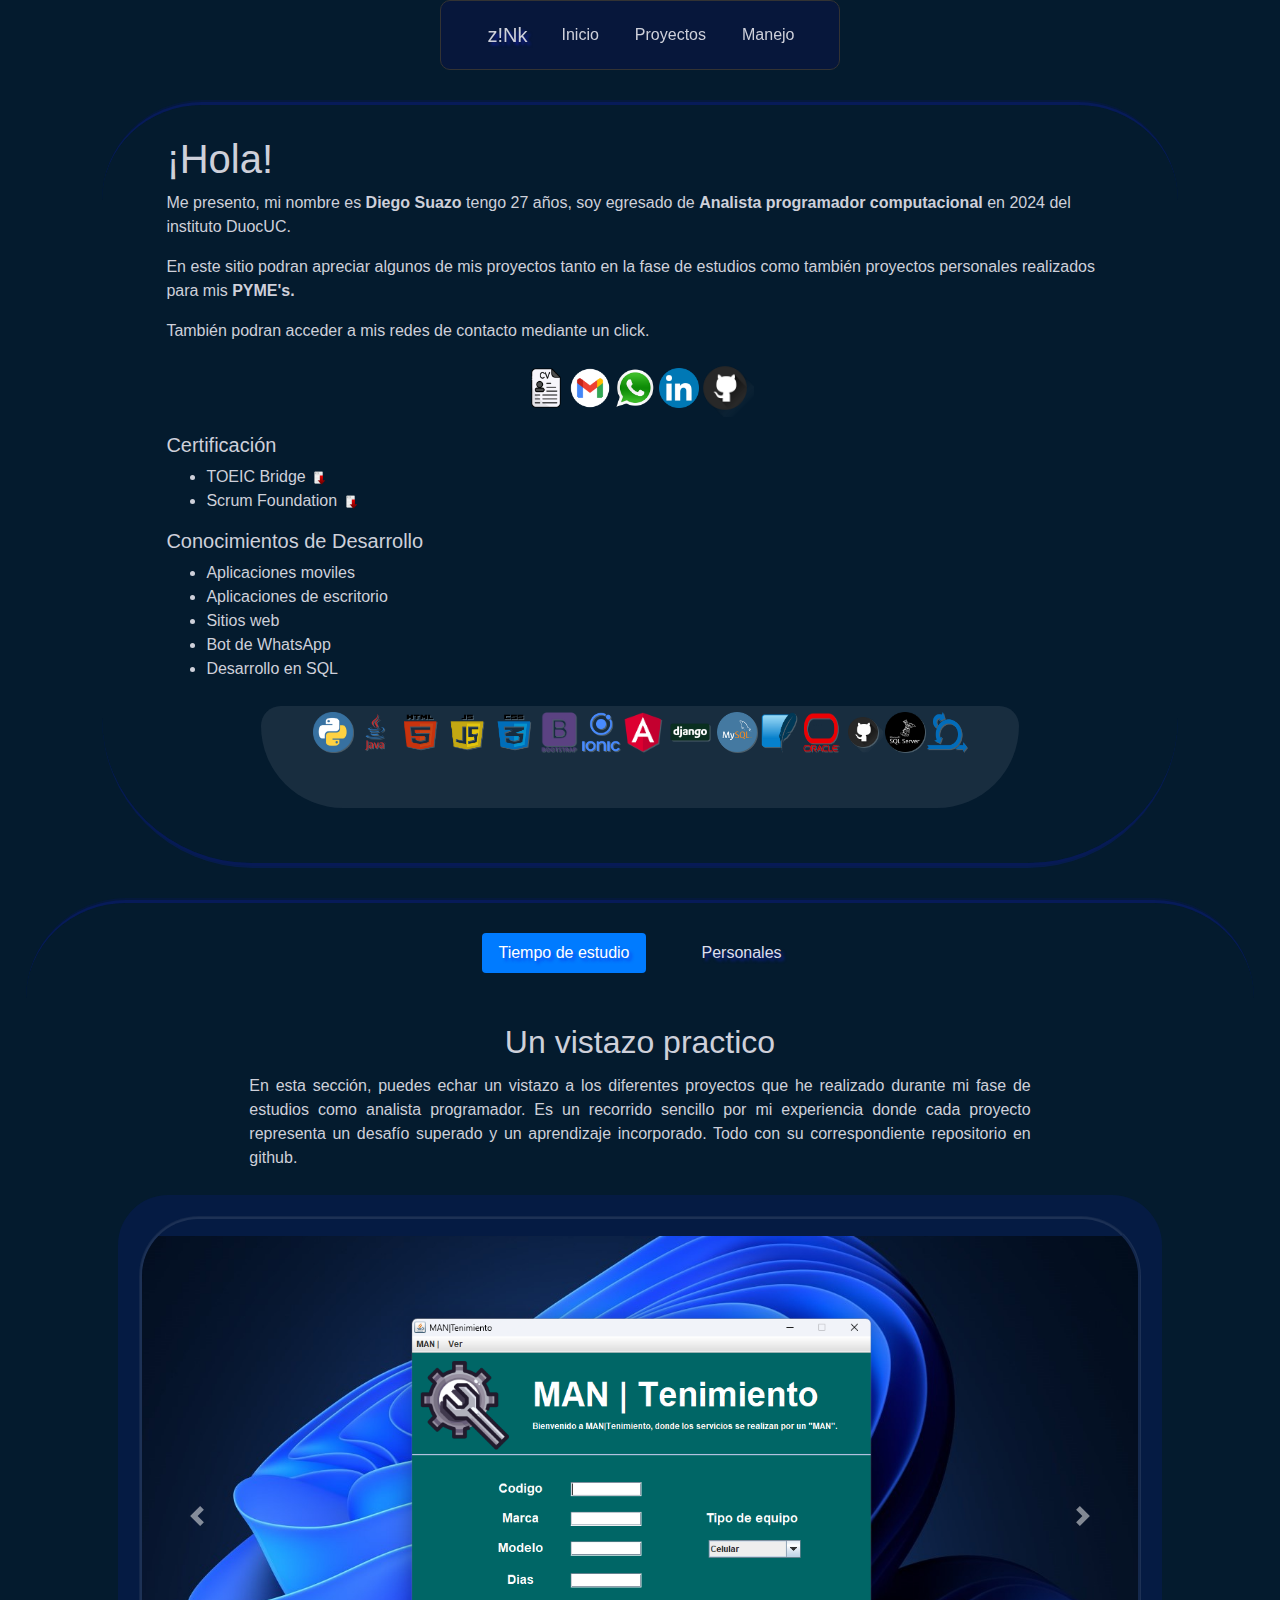
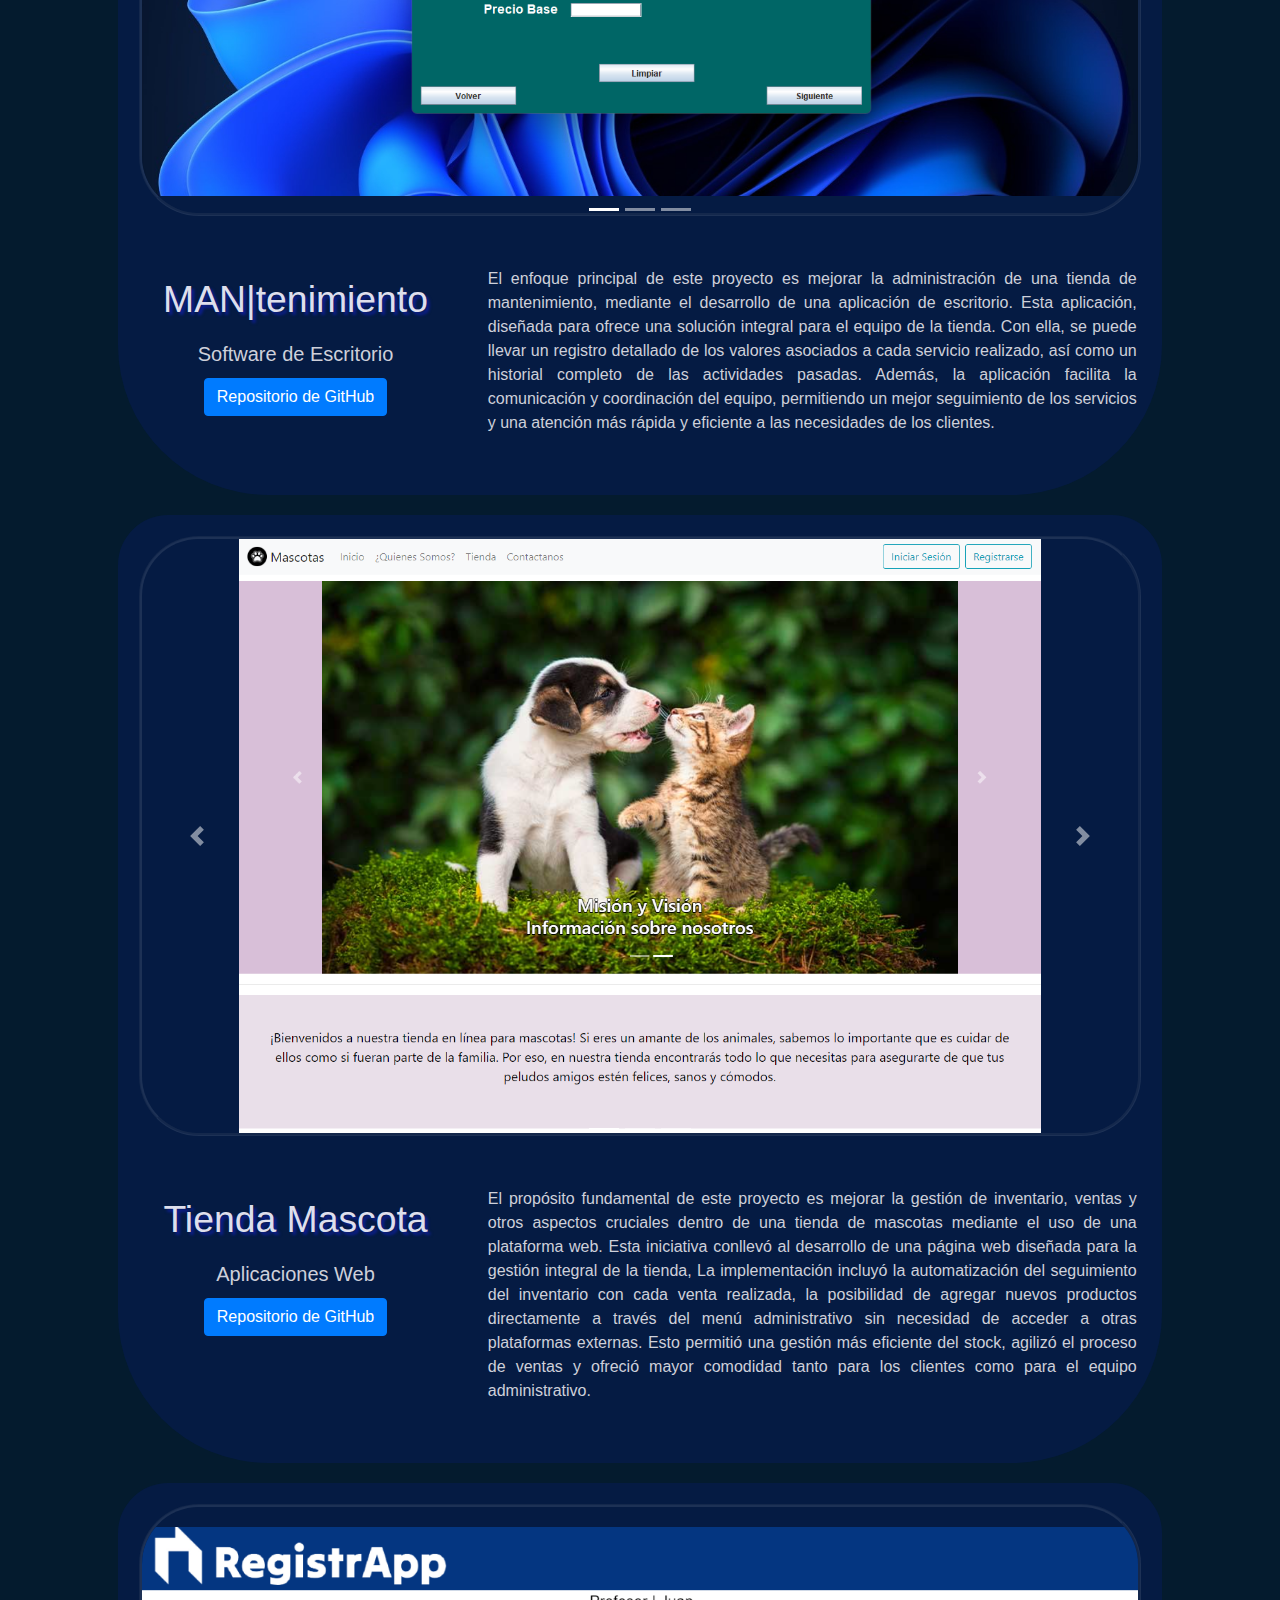
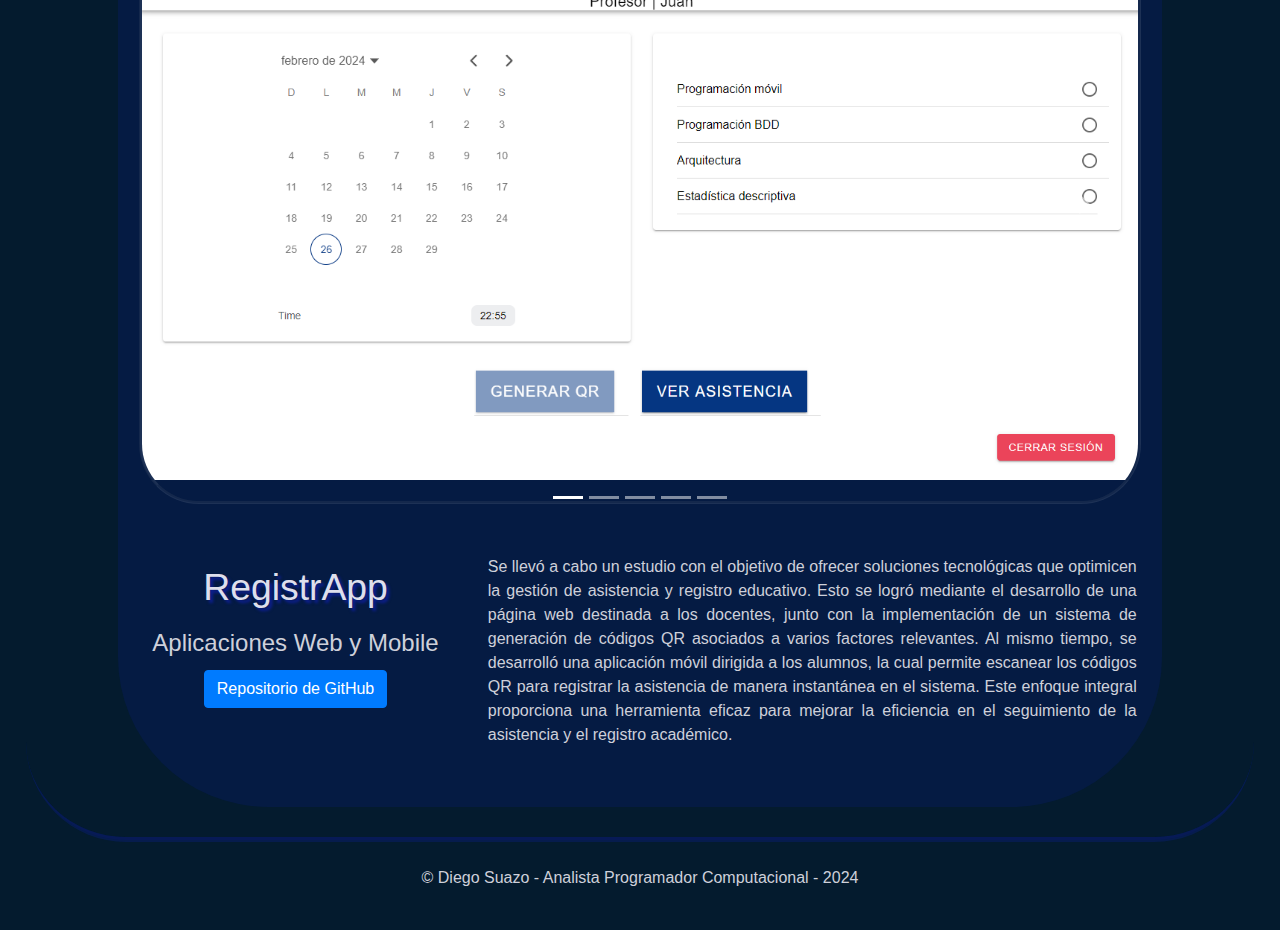
<file: index.html>
<!DOCTYPE html>
<html lang="en">
<head>
    <link rel="stylesheet" type="text/css" href="css/estilo.css">
    <link rel="stylesheet" type="text/css" href="css/bootstrap.min.css">
    <meta charset="UTF-8">
    <meta name="viewport" content="width=device-width, initial-scale=1.0">
    
    <title>Analista programador computacional</title>
    
    <script src="https://code.jquery.com/jquery-3.2.1.slim.min.js" integrity="sha384-KJ3o2DKtIkvYIK3UENzmM7KCkRr/rE9/Qpg6aAZGJwFDMVNA/GpGFF93hXpG5KkN" crossorigin="anonymous"></script>
    <script src="https://cdn.jsdelivr.net/npm/popper.js@1.12.9/dist/umd/popper.min.js" integrity="sha384-ApNbgh9B+Y1QKtv3Rn7W3mgPxhU9K/ScQsAP7hUibX39j7fakFPskvXusvfa0b4Q" crossorigin="anonymous"></script>
    <script src="https://cdn.jsdelivr.net/npm/bootstrap@4.0.0/dist/js/bootstrap.min.js" integrity="sha384-JZR6Spejh4U02d8jOt6vLEHfe/JQGiRRSQQxSfFWpi1MquVdAyjUar5+76PVCmYl" crossorigin="anonymous"></script>
    
    <script src="js/funciones.js"></script>
</head>
<body>
    <div class="fondo">
        <div class="contenido">
            <!--Menú de navegación-->
            <nav class="navbar navbar-expand-lg sticky-top justify-content-center">
                <a class="navbar-brand titulo" onclick="reinicio()">z!Nk</a>  
                <ul class="nav">
                    <li class="nav-item">
                        <a class="nav-link" onclick="reinicio()">Inicio</a>
                    </li>
                    <li class="nav-item">
                        <a class="nav-link" onclick="reproyectos()">Proyectos</a>
                    </li>
                    <li class="nav-item">
                        <a class="nav-link" onclick="reexperiencia()">Manejo</a>
                    </li>
                </ul>            
            </nav>

            <!-- Presentación -->
            <div id="carta">
                <h1>¡Hola!</h1>
                <p> Me presento, mi nombre es <strong>Diego Suazo</strong> tengo 27 años, soy egresado de <strong>Analista programador computacional</strong> en 2024 del instituto DuocUC.</p>
                <p> En este sitio podran apreciar algunos de mis proyectos tanto en la fase de estudios como también proyectos personales realizados para mis <strong>PYME's.</strong> </p>
                <p> También podran acceder a mis redes de contacto mediante un click. </p>
                <div id="btncarta">
                    <a onclick="descargar(curriculum)" id="curriculum"><img src="img/cv.png" width="40px" height="40px"></a>
                    <a onclick="copiarEmail()" id="email"><img src="img/gmail.png" width="40px" height="40px"></a>
                    <a onclick="copiarNumero()" id="numero"><img src="img/whatsapp.png" width="40px" height="40px"></a>
                    <a href="https://www.linkedin.com/in/dsuazov97/" target="_blank"><img src="img/pngegg.png" width="40px" height="40px"></a>
                    <a href="https://github.com/dsuazov97" target="_blank"><img src="img/github.png" width="58px" height="58px" style="margin-left: -7px;"></a>
                    <p id="contacto"></p>
                </div>  
                <h5>Certificación</h5>
                <ul>
                    <li>TOEIC Bridge <a onclick="descargar(toeic)" id="toeic"><img src="img/downloadPDF.png" width="20px" height="20px"></a></li>
                    <li>Scrum Foundation <a onclick="descargar(scrum)" id="scrum"><img src="img/downloadPDF.png" width="20px" height="20px"></a></li>
                </ul>
                <h5 id="experiencia">Conocimientos de Desarrollo</h5> 
                <ul>
                    <li>Aplicaciones moviles</li>
                    <li>Aplicaciones de escritorio</li>
                    <li>Sitios web</li>
                    <li>Bot de WhatsApp</li>
                    <li>Desarrollo en SQL</li>
                </ul>
                    <div class="div-iconos">
                        <a><img class="img-conocimientos" src="img/python.png" width="40px" height="40px"></a>
                        <a><img class="img-conocimientos" src="img/java-logo-1.png" width="40px" height="40px"></a=>
                        <a><img class="img-conocimientos" src="img/3item.png" width="140px" height="40px"></a>
                        <a><img class="img-conocimientos" src="img/bootstrap.png" width="40px" height="40px"></ass=>
                        <a><img class="img-conocimientos" src="img/IONIC.png" width="40px" height="40px"></a>
                        <a><img class="img-conocimientos" src="img/angular.png" width="40px" height="40px"></aclass=>
                        <a><img class="img-conocimientos" src="img/django.png" width="50px" height="50px"></a>
                        <a><img class="img-conocimientos" src="img/mysql.png" width="40px" height="40px"></a>
                        <a><img class="img-conocimientos" src="img/sqlite.png" width="40px" height="40px"></a>
                        <a><img class="img-conocimientos" src="img/oracle.png" width="40px" height="40px"></a>
                        <a><img class="img-conocimientos" src="img/github.png" width="40px" height="40px"></a>
                        <a><img class="img-conocimientos" src="img/sql-server_5968306.png" width="40px" height="40px"></a>
                        <a><img class="img-conocimientos" src="img/scrum.png" width="40px" height="40px"></a>
                    </div>
            </div>  
            
            <!-- Secciones Proyectos -->
            <section id="divsecciones">

                <ul class="nav nav-pills justify-content-center">
                    <li class="nav-item">
                        <a class="nav-link active titulo" data-toggle="tab" href="#tab1" style="font-size: 12pt;">Tiempo de estudio</a>
                    </li>      
                    <li class="nav-item">
                        <a class="nav-link titulo" data-toggle="tab" href="#tab2" style="font-size: 12pt;">Personales</a>
                    </li>
                </ul>

                <div class="tab-content">
                    <div class="tab-pane container active" id="tab1">

                        <!-- Introducción Proyectos -->
                        <div class="cont-texto" id="proyectos">
                            <h2 class="subtitulo">Un vistazo practico</h2>
                            <p id="textoproyecto">
                                En esta sección, puedes echar un vistazo a los diferentes proyectos que he realizado durante 
                                mi fase de estudios como analista programador. Es un recorrido sencillo por mi experiencia 
                                donde cada proyecto representa un desafío superado y un aprendizaje incorporado. Todo con
                                su correspondiente repositorio en github.
                            </p>
                        </div>

                        <!-- Primer proyecto -->
                        <div class="cont-proyecto">
                            <div id="carousel1" class="carousel slide" data-ride="carousel1">
                                <ol class="carousel-indicators">
                                    <li data-target="#carousel1" data-slide-to="0" class="active"></li>
                                    <li data-target="#carousel1" data-slide-to="1"></li>
                                    <li data-target="#carousel1" data-slide-to="2"></li>
                                </ol>
                                <div class="carousel-inner">
                                    <div class="carousel-item active">
                                        <a href="#"><img src="img/Netbeans/02.png" alt="" class="d-block w-100 img-carrusel-3"></a>
                                        <div class="carousel-caption">
                                            <p class="textocarrusel"></p>
                                        </div>
                                    </div>
                                    <div class="carousel-item">
                                        <a href="#"><img src="img/Netbeans/03.png" alt="" class="d-block w-100 img-carrusel-3"></a>
                                        <div class="carousel-caption">
                                            <p class="textocarrusel"></p>
                                        </div>
                                    </div>
                                    <div class="carousel-item">
                                        <a href="#"><img src="img/Netbeans/06.png" alt="" class="d-block w-100 img-carrusel-3"></a>
                                        <div class="carousel-caption">
                                            <p class="textocarrusel"></p>
                                        </div>
                                    </div>
                                </div>
    
                                <a class="carousel-control-prev" href="#carousel1" data-slide="prev">
                                    <span class="carousel-control-prev-icon" aria-hidden="true"></span>                
                                    <span class="sr-only">previous</span>
                                </a>
    
                                <a class="carousel-control-next" href="#carousel1" data-slide="next">
                                    <span class="carousel-control-next-icon" aria-hidden="true"></span>                
                                    <span class="sr-only">next</span>
                                </a>
                            </div>
                            <div class="card-body">
                                <div class="row">
                                    <div class="col-lg-4">
                                        <h2 class="titulo">MAN|tenimiento</h2>
                                        <h5 class="card-title">Software de Escritorio</h5>
                                        <a class="btn btn-primary" href="https://github.com/dsuazov97/manTenimiento" target="_blank">Repositorio de GitHub</a>
                                    </div>
                                    <div class="col-lg-8">
                                        <p class="card-text">
                                            El enfoque principal de este proyecto es mejorar la administración de una tienda de mantenimiento, mediante el desarrollo de una aplicación de
                                            escritorio. Esta aplicación, diseñada para ofrece una solución integral para el equipo de la tienda. Con ella, se puede llevar un registro 
                                            detallado de los valores asociados a cada servicio realizado, así como un historial completo de las actividades pasadas. Además, la aplicación 
                                            facilita la comunicación y coordinación del equipo, permitiendo un mejor seguimiento de los servicios y una atención más rápida y eficiente
                                            a las necesidades de los clientes.
                                        </p>
                                    </div>
                                </div>      
                            </div>
                        </div>

                        <!-- Segundo proyecto -->
                        <div class="cont-proyecto">
                            <div id="carousel2" class="carousel slide" data-ride="carousel2">
                                <ol class="carousel-indicators">
                                    <li data-target="#carousel2" data-slide-to="0" class="active"></li>
                                    <li data-target="#carousel2" data-slide-to="1"></li>
                                    <li data-target="#carousel2" data-slide-to="2"></li>
                                </ol>
                                <div class="carousel-inner">
                                    <div class="carousel-item active">
                                        <a href="#"><img src="img/MascotaWeb/inicio.png" alt="" class="d-block w-100 img-carrusel-3"></a>
                                        <div class="carousel-caption">
                                            <p class="textocarrusel"></p>
                                        </div>
                                    </div>
                                    <div class="carousel-item">
                                        <a href="#"><img src="img/MascotaWeb/tienda2.png" alt="" class="d-block w-100 img-carrusel-3"></a>
                                        <div class="carousel-caption">
                                            <p class="textocarrusel"></p>
                                        </div>
                                    </div>
                                    <div class="carousel-item">
                                        <a href="#"><img src="img/MascotaWeb/admin.png" alt="" class="d-block w-100 img-carrusel-3"></a>
                                        <div class="carousel-caption">
                                            <p class="textocarrusel"></p>
                                        </div>
                                    </div>
                                </div>
    
                                <a class="carousel-control-prev" href="#carousel2" data-slide="prev">
                                    <span class="carousel-control-prev-icon" aria-hidden="true"></span>                
                                    <span class="sr-only">previous</span>
                                </a>
    
                                <a class="carousel-control-next" href="#carousel2" data-slide="next">
                                    <span class="carousel-control-next-icon" aria-hidden="true"></span>                
                                    <span class="sr-only">next</span>
                                </a>
                            </div>
                            <div class="card-body">
                                <div class="row">
                                    <div class="col-lg-4">
                                        <h2 class="titulo"> Tienda Mascota</h2>
                                        <h5 class="card-title">Aplicaciones Web</h5>
                                        <a class="btn btn-primary" href="https://github.com/dsuazov97/mascotaWeb" target="_blank">Repositorio de GitHub</a>
                                    </div>
                                    <div class="col-lg-8">
                                        <p class="card-text">
                                            El propósito fundamental de este proyecto es mejorar la gestión de inventario, ventas y otros aspectos cruciales dentro de una tienda de mascotas 
                                            mediante el uso de una plataforma web. Esta iniciativa conllevó al desarrollo de una página web diseñada para la gestión integral de la tienda,
                                            La implementación incluyó la automatización del seguimiento del inventario con cada venta realizada, la posibilidad de agregar nuevos productos 
                                            directamente a través del menú administrativo sin necesidad de acceder a otras plataformas externas. Esto permitió una gestión más eficiente del
                                            stock, agilizó el proceso de ventas y ofreció mayor comodidad tanto para los clientes como para el equipo administrativo.
                                        </p>
                                    </div>
                                </div>
                            </div>
                        </div>
                        
                        <!-- Tercer proyecto -->
                        <div class="cont-proyecto">
                            <div id="carousel3" class="carousel slide" data-ride="carousel3">
                                <ol class="carousel-indicators">
                                    <li data-target="#carousel3" data-slide-to="0" class="active"></li>
                                    <li data-target="#carousel3" data-slide-to="1"></li>
                                    <li data-target="#carousel3" data-slide-to="2"></li>
                                    <li data-target="#carousel3" data-slide-to="3"></li>
                                    <li data-target="#carousel3" data-slide-to="4"></li>                            
                                </ol>
                                <div class="carousel-inner">
                                    <div class="carousel-item active">
                                        <a href="#"><img src="img/RegistrApp/docenteHome.png" alt="" class="d-block w-100 mx-auto img-carrusel-3"></a>
                                        <div class="carousel-caption">
                                            <p class="textocarrusel"></p>
                                        </div>
                                    </div>
                                    <div class="carousel-item">
                                        <a href="#"><img src="img/RegistrApp/docenteAsistencia.png" alt="" class="d-block w-100 mx-auto img-carrusel-3"></a>
                                        <div class="carousel-caption">
                                            <p class="textocarrusel"></p>
                                        </div>
                                    </div>
                                    <div class="carousel-item">
                                        <a href="#"><img src="img/RegistrApp/alumnoDatos.png" alt="" class="mx-auto img-carrusel-3"></a>
                                        <div class="carousel-caption">
                                            <p class="textocarrusel"></p>
                                        </div>
                                    </div>  
                                    <div class="carousel-item">
                                        <a href="#"><img src="img/RegistrApp/alumnoScan.png" alt="" class="mx-auto img-carrusel-3"></a>
                                        <div class="carousel-caption">
                                            <p class="textocarrusel"></p>
                                        </div>
                                    </div>  
                                    <div class="carousel-item">
                                        <a href="#"><img src="img/RegistrApp/alumnoAsistencia.png" alt="" class="mx-auto img-carrusel-3"></a>
                                        <div class="carousel-caption">
                                            <p class="textocarrusel"></p>
                                        </div>
                                    </div>                     
                                </div>
    
                                <a class="carousel-control-prev" href="#carousel3" data-slide="prev">
                                    <span class="carousel-control-prev-icon" aria-hidden="true"></span>                
                                    <span class="sr-only">previous</span>
                                </a>
    
                                <a class="carousel-control-next" href="#carousel3" data-slide="next">
                                    <span class="carousel-control-next-icon" aria-hidden="true"></span>                
                                    <span class="sr-only">next</span>
                                </a>
                            </div>
                            <div class="card-body">
                                <div class="row">
                                    <div class="col-lg-4">
                                        <h2 class="titulo"> RegistrApp</h2>
                                        <h4 class="card-title"> Aplicaciones Web y Mobile</h4>
                                        <a class="btn btn-primary" href="https://github.com/dsuazov97/registrApp" target="_blank">Repositorio de GitHub</a>
                                    </div>
                                    <div class="col-lg-8">
                                        <p class="card-text">
                                            Se llevó a cabo un estudio con el objetivo de ofrecer soluciones tecnológicas que optimicen la gestión de asistencia y registro educativo. Esto se 
                                            logró mediante el desarrollo de una página web destinada a los docentes, junto con la implementación de un sistema de generación de códigos QR 
                                            asociados a varios factores relevantes. Al mismo tiempo, se desarrolló una aplicación móvil dirigida a los alumnos, la cual permite escanear los
                                            códigos QR para registrar la asistencia de manera instantánea en el sistema. Este enfoque integral proporciona una herramienta eficaz para mejorar
                                            la eficiencia en el seguimiento de la asistencia y el registro académico.
                                        </p>
                                    </div>
                                </div>                                    
                            </div>
                        </div>
                    </div>

                    <!-- Testing -->
                    <div class="tab-pane container fade" id="tab2">

                        <!-- Introducción Proyectos -->
                        <div class="cont-texto" id="proyectos">
                            <h2 class="subtitulo">Proyectos personales</h2>
                            <p id="textoproyecto">
                                Aquí podras ver diferentes proyectos que he realizado los cuales van orientados principalmente
                                a una PYME de peluqueria canina llamada BeautyPaws, realizando por el momento una aplicación movil
                                y un bot de whatsapp para la mejora y la automatización en gestión de la misma.
                        </div>

                        <!-- Cuarto proyecto -->
                        <div class="cont-proyecto">
                            <div id="carousel4" class="carousel slide" data-ride="carousel4">
                                <ol class="carousel-indicators">
                                    <li data-target="#carousel4" data-slide-to="0" class="active"></li>
                                    <li data-target="#carousel4" data-slide-to="1"></li>
                                    <li data-target="#carousel4" data-slide-to="2"></li>
                                    <li data-target="#carousel4" data-slide-to="3"></li>
                                    <li data-target="#carousel4" data-slide-to="4"></li>
                                    <li data-target="#carousel4" data-slide-to="5"></li>
                                    <li data-target="#carousel4" data-slide-to="6"></li>                           
                                </ol>
                                <div class="carousel-inner">
                                    <div class="carousel-item active">
                                        <a href="#"><img src="img/BeautyPaws/home.png" alt="" class="d-block w-100 mx-auto img-carrusel-3"></a>
                                        <div class="carousel-caption">
                                            <p class="textocarrusel"></p>
                                        </div>
                                    </div>
                                    <div class="carousel-item">
                                        <a href="#"><img src="img/BeautyPaws/tabTutor.png" alt="" class="d-block w-100 mx-auto img-carrusel-3"></a>
                                        <div class="carousel-caption">
                                            <p class="textocarrusel"></p>
                                        </div>
                                    </div>
                                    <div class="carousel-item">
                                        <a href="#"><img src="img/BeautyPaws/tutor.png" alt="" class="d-block w-100 mx-auto img-carrusel-3"></a>
                                        <div class="carousel-caption">
                                            <p class="textocarrusel"></p>
                                        </div>
                                    </div>
                                    <div class="carousel-item">
                                        <a href="#"><img src="img/BeautyPaws/cliente.png" alt="" class="d-block w-100 mx-auto img-carrusel-3"></a>
                                        <div class="carousel-caption">
                                            <p class="textocarrusel"></p>
                                        </div>
                                    </div>
                                    <div class="carousel-item">
                                        <a href="#"><img src="img/BeautyPaws/infoCliente.png" alt="" class="d-block w-100 mx-auto img-carrusel-3"></a>
                                        <div class="carousel-caption">
                                            <p class="textocarrusel"></p>
                                        </div>
                                    </div>
                                    <div class="carousel-item">
                                        <a href="#"><img src="img/BeautyPaws/tabCita.png" alt="" class="d-block w-100 mx-auto img-carrusel-3"></a>
                                        <div class="carousel-caption">
                                            <p class="textocarrusel"></p>
                                        </div>
                                    </div>
                                    <div class="carousel-item">
                                        <a href="#"><img src="img/BeautyPaws/tabAtencion.png" alt="" class="d-block w-100 mx-auto img-carrusel-3"></a>
                                        <div class="carousel-caption">
                                            <p class="textocarrusel"></p>
                                        </div>
                                    </div>
                                </div>
    
                                <a class="carousel-control-prev" href="#carousel4" data-slide="prev">
                                    <span class="carousel-control-prev-icon" aria-hidden="true"></span>                
                                    <span class="sr-only">previous</span>
                                </a>
    
                                <a class="carousel-control-next" href="#carousel4" data-slide="next">
                                    <span class="carousel-control-next-icon" aria-hidden="true"></span>                
                                    <span class="sr-only">next</span>
                                </a>
                            </div>
                            <div class="card-body">
                                <div class="row">
                                    <div class="col-lg-4">
                                        <h2 class="titulo"> BeautyPawsAPP</h2>
                                        <h4 class="card-title"> Aplicacion Mobile</h4>
                                        <!-- <a class="btn btn-primary" href="https://github.com/dsuazov97/registrApp" target="_blank">Repositorio de GitHub</a> -->
                                    </div>
                                    <div class="col-lg-8">
                                        <p class="card-text">
                                            BeautyPaws enfrentaba un problema significativo relacionado con la organización y accesibilidad de la información de sus clientes,
                                            citas y otros datos importantes. Desde sus inicios, toda la información se manejaba manualmente, utilizando pizarras y libretas. 
                                            Para resolver esta situación, como equipo de trabajo, presentamos diversas opciones tecnológicas y BeautyPaws optó por una 
                                            aplicación móvil privada. Esta aplicación les permite realizar todas las actividades que antes hacían
                                            manualmente, pero ahora de una manera digital, personalizada, eficaz e intuitiva.
                                        </p>
                                    </div>
                                </div>                                    
                            </div>
                        </div>

                        <!-- Quinto proyecto -->
                        <div class="cont-proyecto">
                            <div id="carousel5" class="carousel slide" data-ride="carousel5">
                                <ol class="carousel-indicators">
                                    <li data-target="#carousel5" data-slide-to="0" class="active"></li>
                                    <li data-target="#carousel5" data-slide-to="1"></li>
                                    <li data-target="#carousel5" data-slide-to="2"></li>
                                    <li data-target="#carousel5" data-slide-to="3"></li>
                                </ol>
                                <div class="carousel-inner">
                                    <div class="carousel-item active">
                                        <a href="#"><img src="img/BeautyPawsBOT/25566a40-8ea8-4f66-91bf-ceeed295a115.JPG" alt="" class="d-block w-100 mx-auto img-carrusel-3"></a>
                                        <div class="carousel-caption">
                                            <p class="textocarrusel"></p>
                                        </div>
                                    </div>
                                    <div class="carousel-item">
                                        <a href="#"><img src="img/BeautyPawsBOT/IMG_1342.PNG" alt="" class="d-block w-100 mx-auto img-carrusel-3"></a>
                                        <div class="carousel-caption">
                                            <p class="textocarrusel"></p>
                                        </div>
                                    </div>
                                    <div class="carousel-item">
                                        <a href="#"><img src="img/BeautyPawsBOT/IMG_1341.PNG" alt="" class="d-block w-100 mx-auto img-carrusel-3"></a>
                                        <div class="carousel-caption">
                                            <p class="textocarrusel"></p>
                                        </div>
                                    </div>
                                    <div class="carousel-item">
                                        <a href="#"><img src="img/BeautyPawsBOT/Captura de pantalla 2024-09-24 140208.png" alt="" class="d-block w-100 mx-auto img-carrusel-3"></a>
                                        <div class="carousel-caption">
                                            <p class="textocarrusel"></p>
                                        </div>
                                    </div>
                                </div>
    
                                <a class="carousel-control-prev" href="#carousel5" data-slide="prev">
                                    <span class="carousel-control-prev-icon" aria-hidden="true"></span>                
                                    <span class="sr-only">previous</span>
                                </a>
    
                                <a class="carousel-control-next" href="#carousel5" data-slide="next">
                                    <span class="carousel-control-next-icon" aria-hidden="true"></span>                
                                    <span class="sr-only">next</span>
                                </a>
                            </div>
                            <div class="card-body">
                                <div class="row">
                                    <div class="col-lg-4">
                                        <h2 class="titulo">BeautyPawsBOT</h2>
                                        <h4 class="card-title"> Bot de WhatsApp</h4>
                                        <!-- <a class="btn btn-primary" href="https://github.com/dsuazov97/registrApp" target="_blank">Repositorio de GitHub</a> -->
                                    </div>
                                    <div class="col-lg-8">
                                        <p class="card-text">
                                            BeautyPaws enfrentaba dificultades en la gestión de citas y comunicación con sus clientes debido a un manejo manual. 
                                            Para solucionar esto, propusimos un bot de WhatsApp que permite agendar citas de forma instantánea, proporcionar información
                                            sobre servicios y precios. Esta solución automatiza procesos, mejora la accesibilidad y
                                            optimiza la atención al cliente, aumentando así la satisfacción y eficiencia operativa.
                                        </p>
                                    </div>
                                </div>                                    
                            </div>
                        </div>
                    </div>
                    
                </div>
            </section>
            
            <br>
            <!-- Footer -->
            <footer class="container-fluid">
                <p style="text-align: center;">© Diego Suazo - Analista Programador Computacional - 2024</p>
            </footer>
            <br>
        </div>
    </div>
        
</body>

</html>
</file>
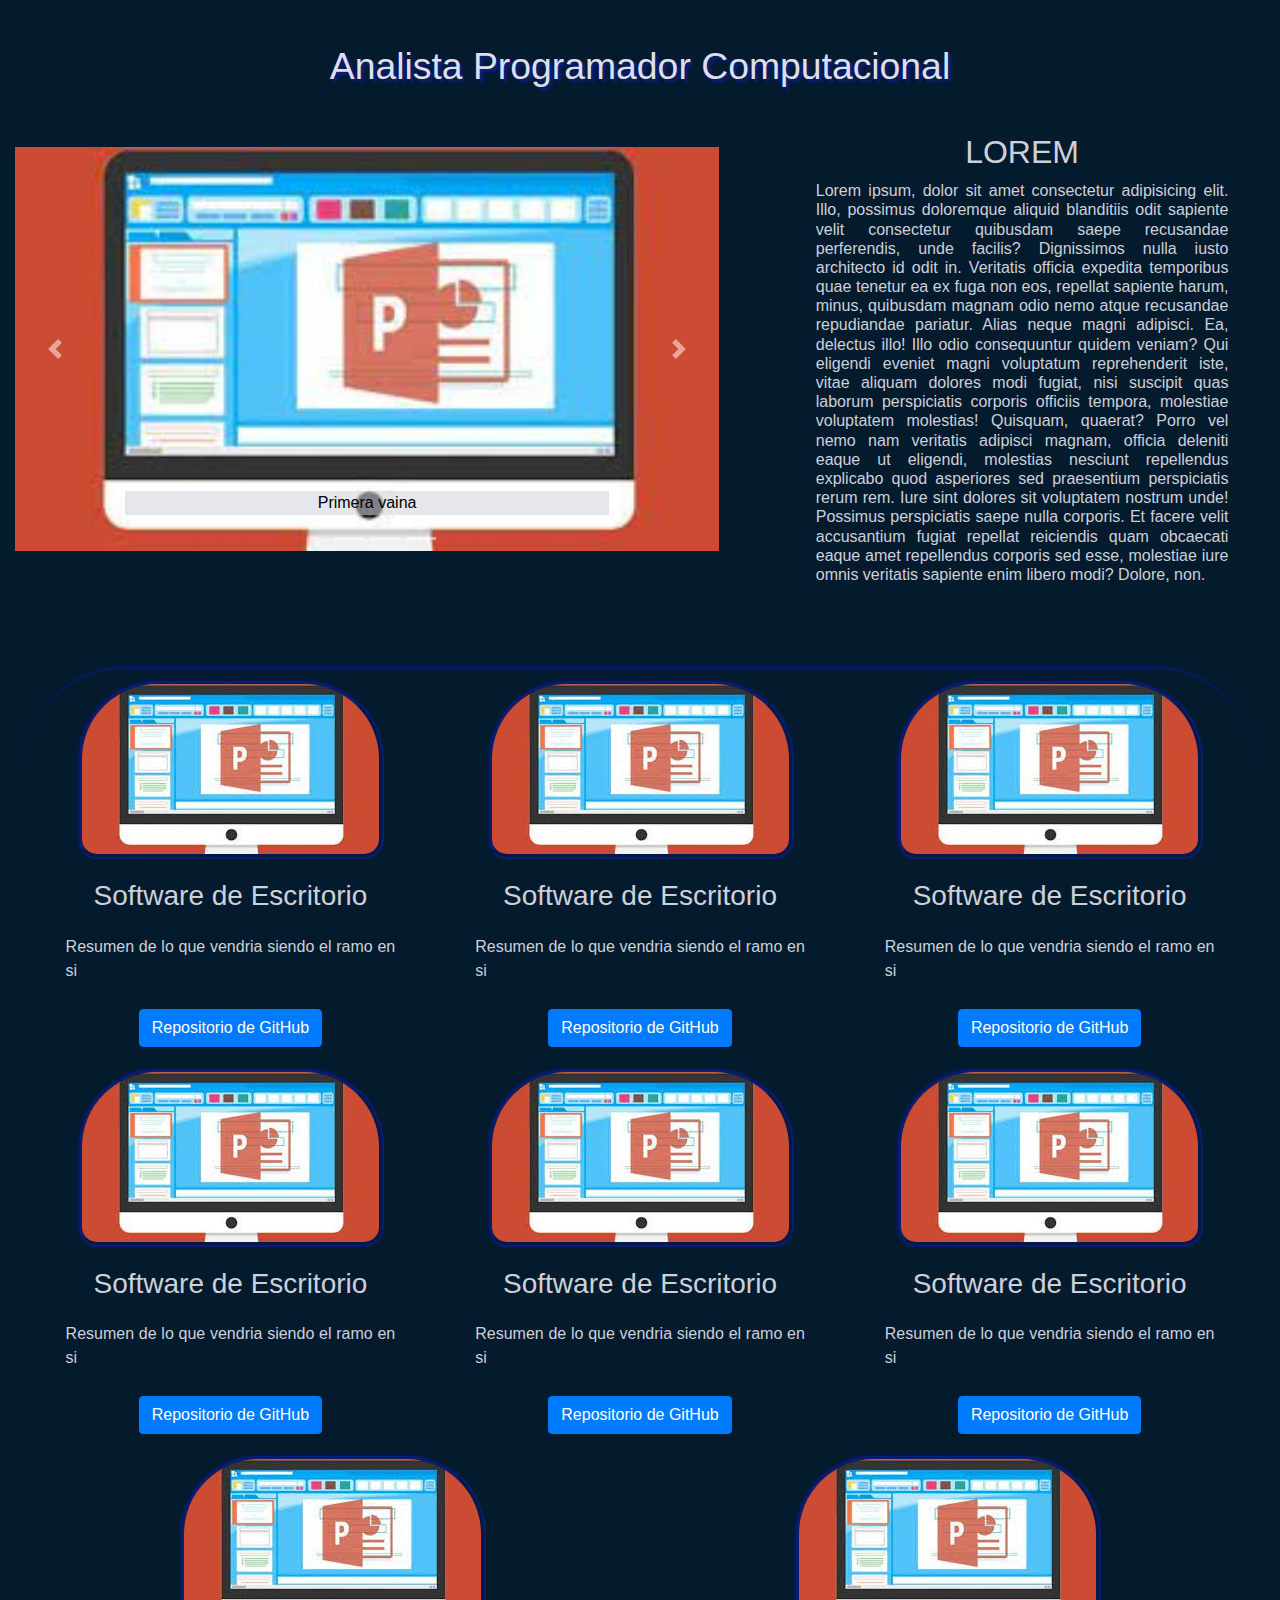
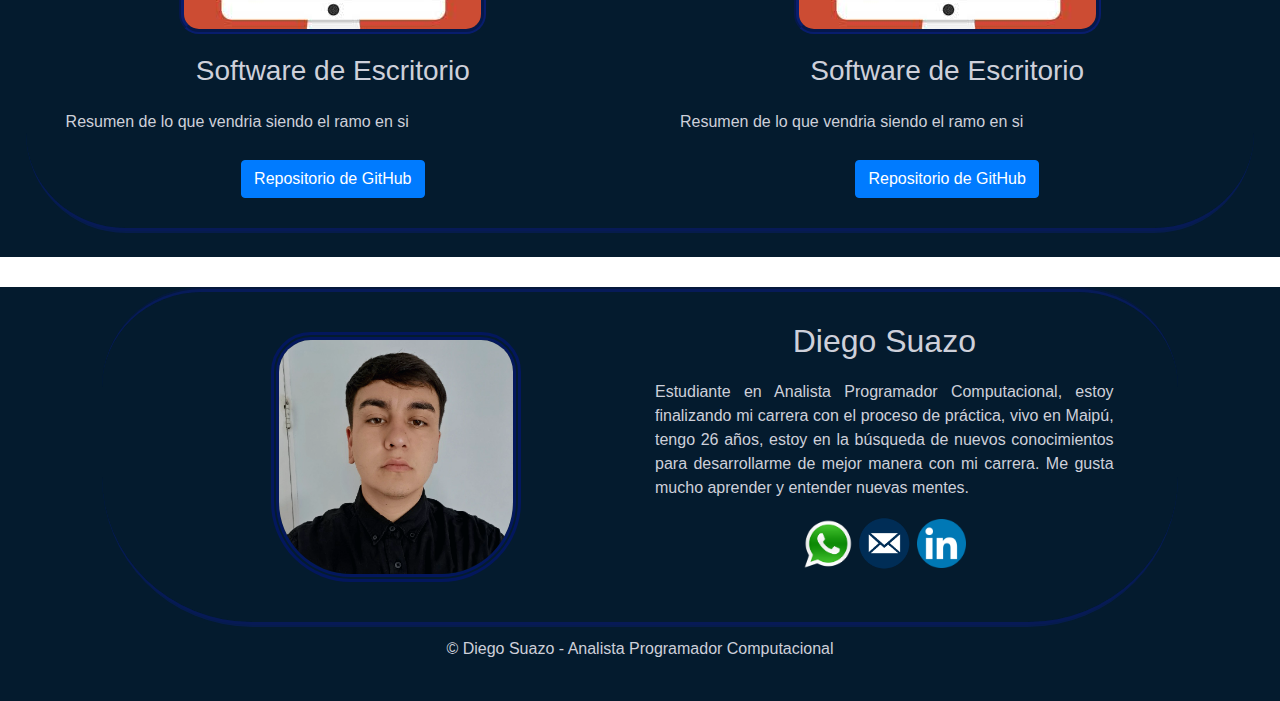
<file: home.html>
<!DOCTYPE html>
<html lang="en">
<head>
    <link rel="stylesheet" type="text/css" href="css/estilo.css">
    <link rel="stylesheet" type="text/css" href="css/bootstrap.min.css">
    <meta charset="UTF-8">
    <meta name="viewport" content="width=device-width, initial-scale=1.0">
    <title>Diego Suazo</title>

    <!-- Para que funcione el carrusel-->
    <script src="https://code.jquery.com/jquery-3.2.1.slim.min.js" integrity="sha384-KJ3o2DKtIkvYIK3UENzmM7KCkRr/rE9/Qpg6aAZGJwFDMVNA/GpGFF93hXpG5KkN" crossorigin="anonymous"></script>
    <script src="https://cdnjs.cloudflare.com/ajax/libs/popper.js/1.12.9/umd/popper.min.js" integrity="sha384-ApNbgh9B+Y1QKtv3Rn7W3mgPxhU9K/ScQsAP7hUibX39j7fakFPskvXusvfa0b4Q" crossorigin="anonymous"></script>
    <script src="https://maxcdn.bootstrapcdn.com/bootstrap/4.0.0/js/bootstrap.min.js" integrity="sha384-JZR6Spejh4U02d8jOt6vLEHfe/JQGiRRSQQxSfFWpi1MquVdAyjUar5+76PVCmYl" crossorigin="anonymous"></script> 
</head>
<body>
    <div class="fondo">     
        <br>
        <!-- Titulo -->
        <div id="cont-titulo">
            <h2 class="titulo">Analista Programador Computacional</h2> 
        </div>
        <br>        

        <!-- construccion de carrusel -->
        <div class="row" id="fcarrusel">
            <div class="container col-xl-7">
                <div id="carousel1" class="carousel slide" data-ride="carousel">
                    <ol class="carousel-indicators">
                        <li data-target="#carousel1" data-slide-to="0" class="active" style="height: 30%;"></li> <!-- listado -->
                        <li data-target="#carousel1" data-slide-to="1"></li>
                        <li data-target="#carousel1" data-slide-to="2"></li>
                        <li data-target="#carousel1" data-slide-to="3"></li>
                    </ol>
                    <div class="carousel-inner">
                        <div class="carousel-item active">
                            <a href="#"><img src="img/images.jpeg" alt="" class="d-block w-100 img-carrusel"></a>
                            <div class="carousel-caption">
                                <p class="textocarrusel">Primera vaina</p>
                            </div>
                        </div>
                        <div class="carousel-item">
                            <a href="#"><img src="img/images.jpeg" alt="" class="d-block w-100 img-carrusel"></a>
                            <div class="carousel-caption">
                                <p class="textocarrusel">Segunda vaina</p>
                            </div>
                        </div>
                        <div class="carousel-item">
                            <a href="#"><img src="img/images.jpeg" alt="" class="d-block w-100 img-carrusel"></a>
                            <div class="carousel-caption">
                                <p class="textocarrusel">Tercera vaina</p>
                            </div>
                        </div>
                        <div class="carousel-item">
                            <a href="#"><img src="img/images.jpeg" alt="" class="d-block w-100 img-carrusel"></a>
                            <div class="carousel-caption">
                                <p class="textocarrusel">Cuarta vaina</p>
                            </div>
                        </div> 
                    </div>

                    <a class="carousel-control-prev" href="#carousel1" data-slide="prev">
                        <span class="carousel-control-prev-icon" aria-hidden="true"></span>                
                        <span class="sr-only">previous</span>
                    </a>

                    <a class="carousel-control-next" href="#carousel1" data-slide="next">
                        <span class="carousel-control-next-icon" aria-hidden="true"></span>                
                        <span class="sr-only">next</span>
                    </a>
                </div>
            </div>
            <div class="col-xl-5">
                <h2 class="subtitulo"> LOREM 
                <p>Lorem ipsum, dolor sit amet consectetur adipisicing elit. Illo, possimus doloremque aliquid blanditiis odit sapiente velit consectetur quibusdam saepe recusandae perferendis, unde facilis? Dignissimos nulla iusto architecto id odit in.
                Veritatis officia expedita temporibus quae tenetur ea ex fuga non eos, repellat sapiente harum, minus, quibusdam magnam odio nemo atque recusandae repudiandae pariatur. Alias neque magni adipisci. Ea, delectus illo!
                Illo odio consequuntur quidem veniam? Qui eligendi eveniet magni voluptatum reprehenderit iste, vitae aliquam dolores modi fugiat, nisi suscipit quas laborum perspiciatis corporis officiis tempora, molestiae voluptatem molestias! Quisquam, quaerat?
                Porro vel nemo nam veritatis adipisci magnam, officia deleniti eaque ut eligendi, molestias nesciunt repellendus explicabo quod asperiores sed praesentium perspiciatis rerum rem. Iure sint dolores sit voluptatem nostrum unde!
                Possimus perspiciatis saepe nulla corporis. Et facere velit accusantium fugiat repellat reiciendis quam obcaecati eaque amet repellendus corporis sed esse, molestiae iure omnis veritatis sapiente enim libero modi? Dolore, non.</p></h2>
            </div>
        </div>

        <br>
        
        <!-- Secciones -->
        <div class="row" id="divsecciones">
            <!-- 
                <div class="container-fluid">
                <h2 class="subtitulo">Proyectos</h2>
                </div> 
            -->
            <br><br><br>    
            <div class="col-sm">     
                <img class="img-card" src="img/images.jpeg"></img>
                <div class="card-body">
                    <h3 class="card-title"> Software de Escritorio</h3>
                    <p class="card-text"> Resumen de lo que vendria siendo el ramo en si</p>
                    <a class="btn btn-primary" href="#">Repositorio de GitHub</a>
                </div>
            </div>
            <div class="col-sm">     
                <img class="img-card" src="img/images.jpeg"></img>
                <div class="card-body">
                    <h3 class="card-title"> Software de Escritorio</h3>
                    <p class="card-text"> Resumen de lo que vendria siendo el ramo en si</p>
                    <a class="btn btn-primary" href="#">Repositorio de GitHub</a>
                </div>
            </div>
            <div class="col-sm">     
                <img class="img-card" src="img/images.jpeg"></img>
                <div class="card-body">
                    <h3 class="card-title"> Software de Escritorio</h3>
                    <p class="card-text"> Resumen de lo que vendria siendo el ramo en si</p>
                    <a class="btn btn-primary" href="#">Repositorio de GitHub</a>
                </div>
            </div>
            <div class="col-sm">     
                <img class="img-card" src="img/images.jpeg"></img>
                <div class="card-body">
                    <h3 class="card-title"> Software de Escritorio</h3>
                    <p class="card-text"> Resumen de lo que vendria siendo el ramo en si</p>
                    <a class="btn btn-primary" href="#">Repositorio de GitHub</a>
                </div>
            </div>
            <div class="col-sm">     
                <img class="img-card" src="img/images.jpeg"></img>
                <div class="card-body">
                    <h3 class="card-title"> Software de Escritorio</h3>
                    <p class="card-text"> Resumen de lo que vendria siendo el ramo en si</p>
                    <a class="btn btn-primary" href="#">Repositorio de GitHub</a>
                </div>
            </div>
            <div class="col-sm">     
                <img class="img-card" src="img/images.jpeg"></img>
                <div class="card-body">
                    <h3 class="card-title"> Software de Escritorio</h3>
                    <p class="card-text"> Resumen de lo que vendria siendo el ramo en si</p>
                    <a class="btn btn-primary" href="#">Repositorio de GitHub</a>
                </div>
            </div>
            <div class="col-sm">     
                <img class="img-card" src="img/images.jpeg"></img>
                <div class="card-body">
                    <h3 class="card-title"> Software de Escritorio</h3>
                    <p class="card-text"> Resumen de lo que vendria siendo el ramo en si</p>
                    <a class="btn btn-primary" href="#">Repositorio de GitHub</a>
                </div>
            </div>
            <div class="col-sm">     
                <img class="img-card" src="img/images.jpeg"></img>
                <div class="card-body">
                    <h3 class="card-title"> Software de Escritorio</h3>
                    <p class="card-text"> Resumen de lo que vendria siendo el ramo en si</p>
                    <a class="btn btn-primary" href="#">Repositorio de GitHub</a>
                </div>
            </div>           
        </div>     
        <br>       
    </div>
</body>

<footer>
    <div id="carta">
        <div class="row">
            <div class="col-lg">
                <img id="foto" src="img/1664818845135.jpeg">
            </div>
            <div class="col-lg">
                <div>
                    <h2>Diego Suazo</h2>
                <p id="infop">
                    Estudiante en Analista Programador Computacional, estoy finalizando mi carrera 
                    con el proceso de práctica, vivo en Maipú, tengo 26 años, estoy en la búsqueda de nuevos
                    conocimientos para desarrollarme de mejor manera con mi carrera. Me gusta mucho aprender y 
                    entender nuevas mentes.
                </p>
                </div>
                <div>
                    <a href="https://web.whatsapp.com/"><img src="img/whatsapp.png" width="50px" height="50px"></a>
                    <a href="https://www.gmail.com/"><img src="img/pngwing.com.png" width="55px" height="55px"></a>
                    <a href="https://www.linkedin.com/"><img src="img/pngegg.png" width="49px" height="49px"></a>
                </div>              
            </div>
        </div>
    </div>

    <div class="container-fluid">
        <p style="text-align: center;">© Diego Suazo - Analista Programador Computacional</p>
    </div>
    <br>
</footer>

</html>
</file>
<file: css/estilo.css>
*{
    color: rgb(206, 208, 218);
    font-family: 'Gill Sans', 'Gill Sans MT', Calibri, 'Trebuchet MS', sans-serif;
}

.fondo{
    background-color: rgb(4, 27, 46);
}

.contenido{
    width: 75%;
}

.navbar {
    background-color: rgba(18, 18, 90, 0.3);
    text-align: center;
    border-radius: 10px;
    max-width: 400px;
    max-height: 50px;
    margin: 0 auto;
    border: 1px double #333;
    cursor: pointer;
}

.nav-link {
    padding: 10px;
    border-radius: 50%;
    transition: background-color 0.5s ease;
    cursor: pointer;
    margin: 2px;
}

.nav-link:active {
    transform: translateY(10px);
}

.nav-link:hover {
    background-color: rgba(207, 208, 216, 0.1);
}

.div-iconos{
    background-color: rgba(207, 208, 216, 0.1);
    border-radius: 40px 40px 120px 120px;
    display: flex;
    flex-wrap: wrap;
    justify-content: center;
    align-items: center;
}

#carta {
    border-bottom: 3px groove rgba(20, 34, 226, 0.15);
    border-top: 5px groove rgba(20, 34, 226, 0.15);
    padding-inline: 50px;
    padding-top: 25px;
    padding-bottom: 25px;
    margin-right: 2%;
    margin-top: 30px;
    border-radius: 100px 100px 150px 150px;
    position: fixed;
    right: 0;
    width: 25%;
}

footer{
    background-color: rgb(4, 27, 46);
    text-align: center;
}

.cont-texto{
    padding-inline: 50px;
    margin-top: 30px;
}

.img-card{
    border-radius: 80px 80px 20px 20px;
    border: 5px groove rgba(20, 34, 226, 0.3);
}

.img-proyectos2{
    border-radius: 10px;
    border: 2px groove rgba(220, 221, 231, 0.6);
}

.textocarrusel{
    background-color: rgb(206, 208, 218, 0.5);
    color: black;
}

.carousel-inner div{
    padding: 2%;
}

.titulo{
    font-size: 28pt;
    color: rgb(222, 223, 236);
    text-shadow: 3px 3px 3px rgba(20, 34, 226, 0.5);
}

.subtitulo{
    text-align: center;
}

.subtitulo p{
    font-size: 12pt;
    text-align: justify;
    padding-top: 10px;
    padding-bottom: 10px;
    text-shadow: none;
    margin-left: 10%;
    margin-right: 10%;
}

.cont-proyecto{
    background-color: rgba(20, 34, 226, 0.12);
    border-radius: 50px 50px 150px 150px;
    margin: 20px;
}

#email:hover , #numero:hover , #curriculum:hover, #toeic:hover, #scrum:hover{
    cursor: pointer;
}

#textoproyecto{
    text-align: justify;
    padding: 5px;
    padding-inline: 20px;
    font-size: 12pt;
}

#cont-titulo{
    text-align: center;
    margin-left: 10%;
    margin-right: 10%;
    margin: 20px;
}

#foto{
    border-radius: 40px 40px 80px 80px;
    margin: 10px;
    width: 95%;
    max-width: 250px;
    height: auto;
    border: 8px double rgba(20, 34, 226, 0.3);
    filter: contrast(1.2) 
            brightness(0.9)
            opacity(0.9);
}

#carta2{
    margin-bottom: 10px;
    border-bottom: 5px groove rgba(20, 34, 226, 0.15);
    border-top: 5px groove rgba(20, 34, 226, 0.15);
    padding-left: 10%;
    padding-right: 5%;
    padding-top: 10px;
    padding-bottom: 10px;
    margin-left: 8%;
    margin-right: 8%;
    border-radius: 200px 200px 100px 100px;
}

#infop{
    text-align: justify;
}

#divsecciones{
    text-align: center;
    border-radius: 100px 100px 100px 100px;
    border-bottom: 5px groove rgba(20, 34, 226, 0.15);
    border-top: 5px groove rgba(20, 34, 226, 0.15);
    padding-top: 10px;
    padding-bottom: 10px;
    margin-inline: 8%;
    margin-top: 30px;
}

.img-final{
    width: 90%;
    min-width: 250px;
    max-width: 450px;
    height: auto;
    border-radius: 40px 40px 40px 40px;
    border: groove rgba(20, 34, 226, 0.3);    
}

.card-text {
    padding: 10px;
    text-align: justify;
    padding-inline: 25px;
}

.img-conocimientos{
    filter: brightness(1.8);
    filter: contrast(140%);
    filter: drop-shadow(1px 1px 0.3px rgba(233, 248, 244, 0.247));
    margin: 1px;
}

.img-carrusel-3{
    width: 90%;
    height: 600px;
    width: auto;
    border-radius: 60px;
    border: groove rgba(238, 239, 243, 0.1);
    object-fit: scale-down;  
}

@media (max-width: 1600px) {

    .contenido nav ul li{
        display: flex;
    }

    #carta {
        border-bottom: 5px groove rgba(20, 34, 226, 0.15);
        border-top: 5px groove rgba(20, 34, 226, 0.15);
        border-radius: 100px 100px 150px 150px;
        padding-top: 30px;
        padding-bottom: 30px;
        padding-inline: 5%;
        margin-top: 30px;
        margin-bottom: 10px;
        margin-inline: 8%;
        top: auto;
        right: auto;
        width: auto;
        z-index: auto;
        position: relative;
    }

    #carta h2{
        text-align: center;
        margin-bottom: 20px;
    }

    .contenido{
        width: 100%;
    }
    
    .cont-experiencia{
        top: auto;
        right: auto;
        width: auto;
        z-index: auto;
        position: relative;
        border-bottom: 5px groove rgba(20, 34, 226, 0.15);
        border-top: 5px groove rgba(20, 34, 226, 0.15);
        padding-top: 10px;
        padding-bottom: 10px;
        border-radius: 100px 100px 150px 150px;
        margin-inline: 10%;
        margin-top: 20px;
        margin-bottom: 20px;
    }

    .cont-proyecto{
        margin-inline: 3%;
        padding-bottom: 30px;
    }

    #welcome {
        display: flex;
        background-color: rgba(16, 3, 72, 0.3);
        border-radius: 50%;
        width: 250px;
        height: 250px;
        margin-top: 15%;
        margin-bottom: 15%;
        text-align: center;
        left: 50%;
    }

    #welcome:hover {
        width: 300px;
        height: 300px;
    }

    #welcome img {
        transition: 0.8s ease;
        width: auto;
        height: 250px;
        margin: auto;
        border-radius: 50px;
    }

    #welcome img:hover {
        width: auto;
        height: 300px;
    }

    #welcome h1 {
        font-size: 4rem;
        transition: 1s ease;
        position: absolute;
        left: 50%;
        top: 50%; 
        transform: scale(0.25) translate(-200%, -480%);
        opacity: 0;
        filter: brightness(0.1);
    }

    #btncarta {
        text-align: center;
    }

    .navbar {
        display: flex;
        max-width: 400px;
        max-height: 70px;
    }

    .titulo {
        margin: 20px;
        text-align: center;
    }

    .cont-texto {
        margin-inline: 8%;
        padding-inline: 5%;
    }

    #divsecciones {
        margin-inline: 2%;
    }

    .card-text {
        padding-inline: 5px;
    }

    .div-iconos{
        border-radius: 60px 60px 250px 250px;
        margin: 25px;
        margin-inline: 10%;
        padding-bottom: 50px;
        display: flex;
        flex-wrap: wrap;
        justify-content: center;
        align-items: center;
    }


    #welcome {
        transition: 2s ease;
        display: flex;
        background-color: rgba(16, 3, 72, 0.2);
        border-radius: 50%;
        width: 300px;
        height: 300px;
        position: fixed;
        left: 50%;
        top: 50%;
        transform: translate(-50%, -50%);
        box-shadow: 1px 1px 30px 0 rgba(229, 228, 228, 0.2);
    }

    #welcome:hover {
        box-shadow: 1px 1px 80px 0 rgba(229, 228, 228, 0.6);
        background-color: rgba(3, 41, 72, 0.5);
        width: 550px;
        height: 550px;
        margin: auto;
    }

    #welcome img {
        position: relative;
        transition: 2s ease;
        width: auto;
        height: 400px;
        filter: brightness(0.2);
        border-radius: 50%;
        cursor: pointer;
        z-index: 2;
        left: 50%;
        top: 50%;
        transform: translate(-50%, -50%);
    }

    #welcome img:hover {
        width: auto;
        height: 450px;
        opacity: 0.89;
        filter: brightness(0.8);
        border-radius: 30%;
    }

    #welcome h1 {
        font-size: 8rem;
        transition: 1s ease;
        position: absolute;
        left: 50%;
        top: 50%; 
        transform: scale(0.25) translate(-200%, -480%);
        opacity: 0;
        filter: brightness(0.1);
    }

    #welcome:hover h1 {
        filter: brightness(0.45);
        left: 50%;
        top: 25%;
        opacity: 1;
        transform: translate(-50%, -50%);
    }
}
</file>
